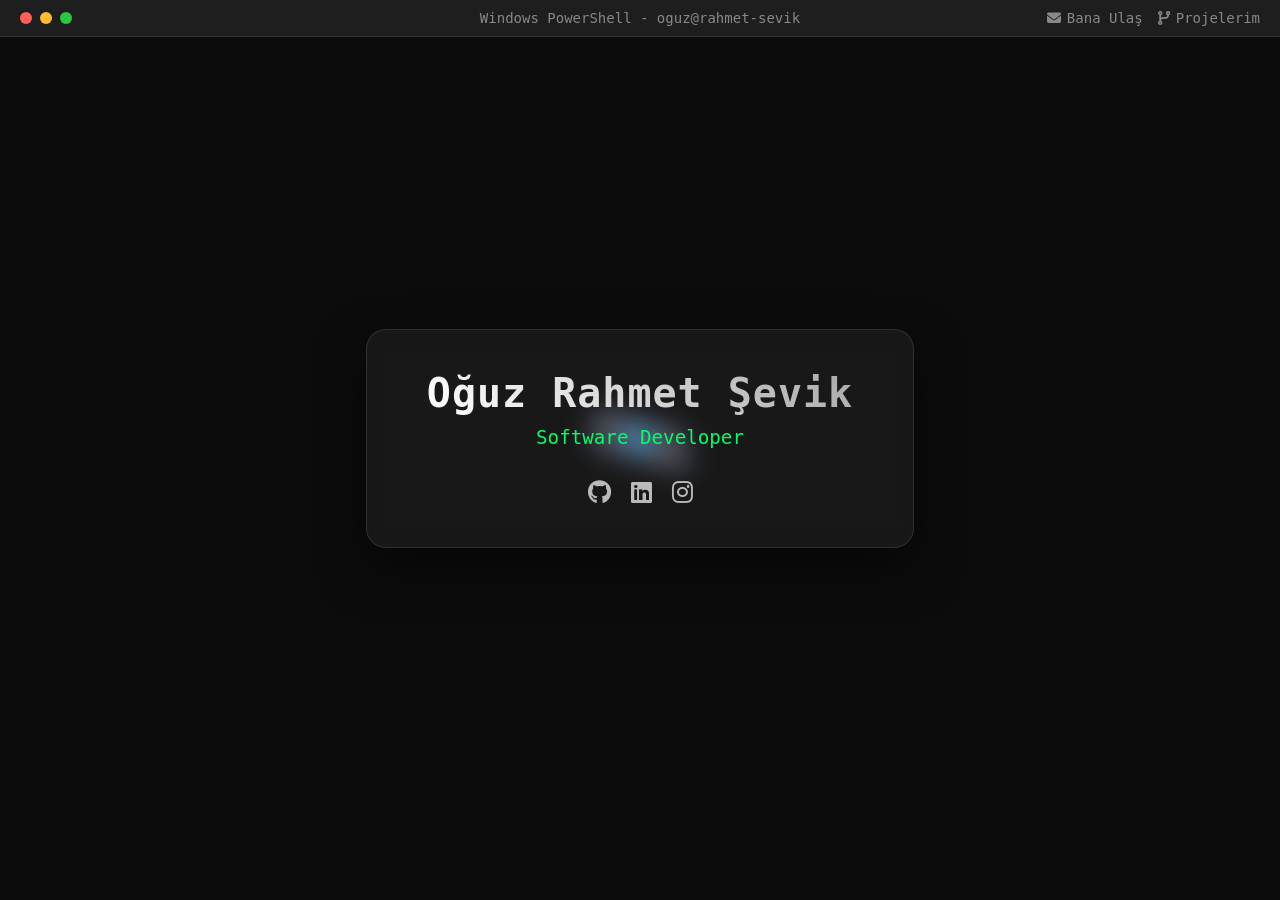
<file: index.html>
<!DOCTYPE html>
<html lang="tr">
<head>
    <meta charset="UTF-8">
    <meta name="viewport" content="width=device-width, initial-scale=1.0">
    <title>Oğuz Rahmet Şevik | Portfolyo</title>
    <link rel="stylesheet" href="style.css?v=1.1">
   
    <link rel="stylesheet" href="https://cdnjs.cloudflare.com/ajax/libs/font-awesome/6.4.0/css/all.min.css"> <!--ikonlar için fontawesome -->
    <link rel="icon" type="image/png" href="ogiportyeni.png">
</head>
<body>

   <!--sayfanın üst barı -->
    <div class="window-header">
        <div class="action-buttons">
            <span class="btn close"></span>
            <span class="btn minimize"></span>
            <span class="btn maximize"></span>
        </div>
        <div class="window-title">Windows PowerShell - oguz@rahmet-sevik</div>
        
        <!--sağ tarafta ki proje ve bana ulaş buton -->
        <div class="nav-links-group" style="display: flex; gap: 15px; align-items: center;">
            <a href="mailto:oguzsevik00@gmail.com" class="nav-projects-link">
                <i class="fas fa-envelope"></i> Bana Ulaş
            </a>
            
            <!-- DÜZELTİLMİŞ KISIM -->
        <a href="/projeler/" class="nav-projects-link">
             <i class="fas fa-code-branch"></i> Projelerim
        </a>
        </div>
    </div>

    <!--orbit ve ortada ki div-->
    <div class="scene">
        <div class="center-card">
            <h1>Oğuz Rahmet Şevik</h1>
            <p class="subtitle">Software Developer</p>
            <div class="social-icons">
                <a href="https://github.com/sprXogzz" target="_blank"><i class="fab fa-github"></i></a>
                <a href="https://www.linkedin.com/in/oguzrahmetsevik/" target="_blank"><i class="fab fa-linkedin"></i></a>
                <a href="https://www.instagram.com/oguzrahmetsevik/" target="_blank"><i class="fab fa-instagram"></i></a>
            </div>
        </div>

        <!-- orbitte Ki Dönen İkonlar -->
        <div class="orbit">
            <div class="orbit-item item-1"><i class="fab fa-html5"></i></div>
            <div class="orbit-item item-2"><i class="fab fa-python"></i></div>
            <div class="orbit-item item-3"><span class="csharp-text">C#</span></div>
            <div class="orbit-item item-4"><i class="fab fa-bootstrap"></i></div>
            <div class="orbit-item item-5"><i class="fab fa-react"></i></div>
            <div class="orbit-item item-6"><i class="fab fa-docker"></i></div>
            <div class="orbit-item item-7"><span class="go-text">GO</span></div>
        </div>
    </div>

</body>
</html>
</file>
<file: style.css>
/* basic ayarlar */
* {
    margin: 0;
    padding: 0;
    box-sizing: border-box;
    font-family: 'Consolas', 'Fira Code', monospace;
}

body {
    background-color: #0c0c0c; 
    color: #ffffff;
    min-height: 100vh;
    display: flex;
    flex-direction: column;
    overflow-x: hidden; 
}

/* üst cmd barı */
.window-header {
    background: #1e1e1e;
    padding: 10px 20px;
    display: flex;
    align-items: center;
    justify-content: space-between; 
    border-bottom: 1px solid #333;
    position: relative;
    z-index: 10;
    width: 100%;
}

.action-buttons {
    display: flex;
    gap: 8px;
}

.btn {
    width: 12px;
    height: 12px;
    border-radius: 50%;
    display: inline-block;
}
.btn.close { background-color: #ff5f56; }
.btn.minimize { background-color: #ffbd2e; }
.btn.maximize { background-color: #27c93f; }

.window-title {
    position: absolute;
    left: 50%;
    transform: translateX(-50%);
    font-size: 14px;
    color: #888;
    white-space: nowrap;
}


.nav-projects-link {
    color: #888;
    text-decoration: none;
    font-size: 14px;
    transition: all 0.3s ease;
    display: flex;
    align-items: center;
    gap: 6px;
    z-index: 15;
}

.nav-projects-link:hover {
    color: #00ff66; 
    text-shadow: 0 0 8px rgba(0, 255, 102, 0.6);
    transform: translateY(-1px);
}


/* index.html ve orbit*/
.scene {
    flex: 1;
    display: flex;
    justify-content: center;
    align-items: center;
    position: relative;
    perspective: 1200px; 
    padding-bottom: 60px; 
    overflow: hidden;
}

.center-card {
    background: rgba(255, 255, 255, 0.05);
    backdrop-filter: blur(12px);
    -webkit-backdrop-filter: blur(12px);
    border: 1px solid rgba(255, 255, 255, 0.1);
    padding: 40px 60px;
    border-radius: 20px;
    text-align: center;
    box-shadow: 0 20px 50px rgba(0, 0, 0, 0.5);
    z-index: 5;
    transition: transform 0.3s ease;
}

.center-card:hover {
    transform: scale(1.02);
    border-color: rgba(255, 255, 255, 0.2);
}

.center-card h1 {
    font-size: 2.5rem;
    margin-bottom: 10px;
    letter-spacing: 1px;
    background: linear-gradient(45deg, #fff, #aaa);
    -webkit-background-clip: text;
    -webkit-text-fill-color: transparent;
}

.center-card .subtitle {
    color: #00ff66;
    font-size: 1.2rem;
    margin-bottom: 30px;
}

.social-icons {
    display: flex;
    justify-content: center;
    gap: 20px;
}

.social-icons a {
    color: #ffffff;
    font-size: 1.5rem;
    transition: all 0.3s ease;
    text-decoration: none;
    opacity: 0.7;
}

.social-icons a:hover {
    color: #00ff66;
    opacity: 1;
    transform: translateY(-3px);
}

.orbit {
    position: absolute;
    width: 100%;
    height: 100%;
    transform-style: preserve-3d;
    transform: rotateX(65deg) rotateY(15deg); 
    display: flex;
    justify-content: center;
    align-items: center;
    pointer-events: none; 
}

.orbit-item {
    position: absolute;
    width: 90px;
    height: 110px;
    background: rgba(255, 255, 255, 0.03);
    backdrop-filter: blur(8px);
    border: 1px solid rgba(255, 255, 255, 0.08);
    border-radius: 12px;
    display: flex;
    justify-content: center;
    align-items: center;
    font-size: 2.5rem;
    transform-style: preserve-3d;
    animation: rotateOrbit 25s linear infinite;
    box-shadow: 0 10px 25px rgba(0, 0, 0, 0.3);
    pointer-events: auto; 
}

.item-1 { animation-delay: 0s; color: #E34F26; box-shadow: 0 0 15px rgba(227, 79, 38, 0.15); }
.item-2 { animation-delay: -3.5s; color: #3776AB; box-shadow: 0 0 15px rgba(55, 118, 171, 0.15); }
.item-3 { animation-delay: -7s; color: #9B4F96; box-shadow: 0 0 15px rgba(155, 79, 150, 0.15); }
.item-4 { animation-delay: -10.5s; color: #7952B3; box-shadow: 0 0 15px rgba(121, 82, 179, 0.15); }
.item-5 { animation-delay: -14s; color: #61DAFB; box-shadow: 0 0 15px rgba(97, 218, 251, 0.15); }
.item-6 { animation-delay: -17.5s; color: #2496ED; box-shadow: 0 0 15px rgba(36, 150, 237, 0.15); }
.item-7 { animation-delay: -21s; color: #00ADD8; box-shadow: 0 0 15px rgba(0, 173, 216, 0.15); }

.csharp-text, .go-text { font-size: 1.5rem; font-weight: bold; }

@keyframes rotateOrbit {
    0% {
        transform: rotateZ(0deg) translateX(380px) rotateZ(0deg) rotateX(-65deg) rotateY(-15deg);
        opacity: 1;
        z-index: 6;
    }
    50% {
        opacity: 0.4;
        z-index: 1; 
    }
    100% {
        transform: rotateZ(360deg) translateX(380px) rotateZ(-360deg) rotateX(-65deg) rotateY(-15deg);
        opacity: 1;
        z-index: 6;
    }
}


/* projeler sayfası*/
.projects-container {
    max-width: 1200px;
    width: 90%;
    margin: 0 auto; /* yatayda ortalama */
    padding: 60px ; /* üstten v alttan 60px bırakıyoz cünkü yapışmasın*/
    flex: 1;
    display: flex;
    flex-direction: column;
    justify-content: center; 
}

/* Sayfa Başlığı */
.section-title {
    color: #00ff66;
    font-size: 1.5rem;
    margin-bottom: 30px; 
    letter-spacing: 1px;
    align-self: flex-start;
}

/* 3 lü grid yhapısı */
.projects-grid {
    display: grid;
    grid-template-columns: repeat(3, 1fr);
    gap: 30px;
    width: 100%;
}


.project-card {
    background: rgba(255, 255, 255, 0.03);
    backdrop-filter: blur(8px);
    -webkit-backdrop-filter: blur(8px);
    border: 1px solid rgba(255, 255, 255, 0.08);
    border-radius: 10px;
    overflow: hidden;
    display: flex;
    flex-direction: column;
    transition: all 0.3s ease;
    height: 270px; 
}

.project-card:hover {
    transform: translateY(-4px);
    border-color: rgba(0, 255, 102, 0.3);
    box-shadow: 0 8px 20px rgba(0, 255, 102, 0.05);
}


.card-header {
    background: rgba(255, 255, 255, 0.03);
    padding: 12px 16px;
    display: flex;
    align-items: center;
    border-bottom: 1px solid rgba(255, 255, 255, 0.08);
}

.card-dots {
    display: flex;
    gap: 6px;
    margin-right: 12px;
}

.card-dots .dot {
    width: 8px;
    height: 8px;
    border-radius: 50%;
}
.dot.red { background-color: #ff5f56; }
.dot.yellow { background-color: #ffbd2e; }
.dot.green { background-color: #27c93f; }

.card-title {
    font-size: 13px;
    color: #aaa;
}

.card-body {
    padding: 15px 18px;
    display: flex;
    flex-direction: column;
    flex: 1;
    overflow: hidden;
}


.project-description {
    color: #ccc;
    font-size: 12px;
    line-height: 1.5;
    margin-bottom: 12px;
    flex: 1;
    overflow-y: auto; 
    padding-right: 4px;
}


.project-description::-webkit-scrollbar {
    width: 3px;
}
.project-description::-webkit-scrollbar-thumb {
    background: rgba(255, 255, 255, 0.08);
    border-radius: 2px;
}


.project-tags {
    display: flex;
    flex-wrap: wrap;
    gap: 6px;
    margin-bottom: 12px;
}

.tag {
    font-size: 11px;
    padding: 2px 8px;
    border-radius: 4px;
    background: rgba(255, 255, 255, 0.02);
    color: #fff;
    border: 1px solid rgba(255, 255, 255, 0.08);
}

.tag.html { color: #E34F26; border-color: rgba(227, 79, 38, 0.25); }
.tag.css { color: #264de4; border-color: rgba(38, 77, 228, 0.25); }
.tag.js { color: #f7df1e; border-color: rgba(247, 223, 30, 0.25); }
.tag.python { color: #3776AB; border-color: rgba(55, 118, 171, 0.25); }
.tag.csharp { color: #9B4F96; border-color: rgba(155, 79, 150, 0.25); }
.tag.bootstrap { color: #7952B3; border-color: rgba(121, 82, 179, 0.25); }
.tag.api { color: #00ff66; border-color: rgba(0, 255, 102, 0.25); }
.tag.go { color: #00ADD8; border-color: rgba(0, 173, 216, 0.25); }
.tag.docker { color: #2496ED; border-color: rgba(36, 150, 237, 0.25); }


.card-links {
    display: flex;
    gap: 12px;
    border-top: 1px solid rgba(255, 255, 255, 0.05);
    padding-top: 12px;
}

.card-links a {
    color: #777;
    text-decoration: none;
    font-size: 12px;
    display: flex;
    align-items: center;
    gap: 5px;
    transition: color 0.3s ease;
}

.card-links a:hover {
    color: #00ff66;
}

/*responsive tasarım*/
/* Mobil Cihazlar İçin Kesin Çözüm (768px ve altı ekranlar) */
@media (max-width: 1024px) {
    .projects-grid { 
        grid-template-columns: repeat(2, 1fr) !important; 
    }
    .orbit { 
        width: 500px; 
        height: 500px; 
    }
}

@media (max-width: 768px) {
    
    /* Üst barı dikeyde sıkıştırıp esnek hizalamaya alıyoruz */
    .window-header {
        display: flex !important;
        justify-content: space-between !important;
        align-items: center !important;
        padding: 0 12px !important;
        height: 40px !important;
    }

    /* Çorba olan PowerShell başlığını mobilde kökten uçuruyoruz */
    .window-header .window-title {
        display: none !important;
    }

    /* Sol taraftaki renkli yuvarlakların kaymasını önlüyoruz */
    .window-header .action-buttons {
        display: flex !important;
        gap: 6px !important;
        flex-shrink: 0 !important;
    }

    /* Sağdaki buton grubunu birbirine yanaştırıp sağa yaslıyoruz */
    .window-header .nav-links-group {
        display: flex !important;
        gap: 8px !important;
        align-items: center !important;
        margin-left: auto !important;
        flex-shrink: 0 !important;
    }

    /* Buton fontunu ve boşluğunu küçülterek kırılmayı engelliyoruz */
    .window-header .nav-projects-link {
        font-size: 12px !important;
        padding: 4px 8px !important;
        white-space: nowrap !important;
    }

    /* Ana sayfadaki profil kartını kibarlaştırıyoruz */
    .center-card {
        width: 85% !important;
        max-width: 290px !important;
        padding: 20px !important;
    }

    .center-card h1 {
        font-size: 1.5rem !important;
        margin-bottom: 5px !important;
    }

    .center-card .subtitle {
        font-size: 0.9rem !important;
        margin-bottom: 15px !important;
    }

    /* Yörüngeyi mobilde küçültüyoruz ki dışarı taşmasın */
    .orbit {
        width: 320px;
        height: 320px;
    }

    .orbit-item {
        width: 38px;
        height: 38px;
        font-size: 1.1rem;
    }
    
    .csharp-text { font-size: 0.75rem; }
    .go-text { font-size: 0.8rem; }

    /* PROJELER KARTLARININ ALT ALTA VE DÜZGÜN SIRALANMASI İÇİN FİX */
    .projects-container {
        padding-top: 70px !important;
        display: block !important; /* Dikey sıkışmayı önlemek için block yaptık */
    }

    .projects-grid {
        grid-template-columns: 1fr !important; /* Kartları tek sütun yaptık */
        width: 100% !important;
        max-width: 100% !important;
        gap: 20px !important;
    }

    .project-card {
        width: 100% !important; /* Kartların ekrana tam yayılmasını sağladık */
    }
}
</file>
